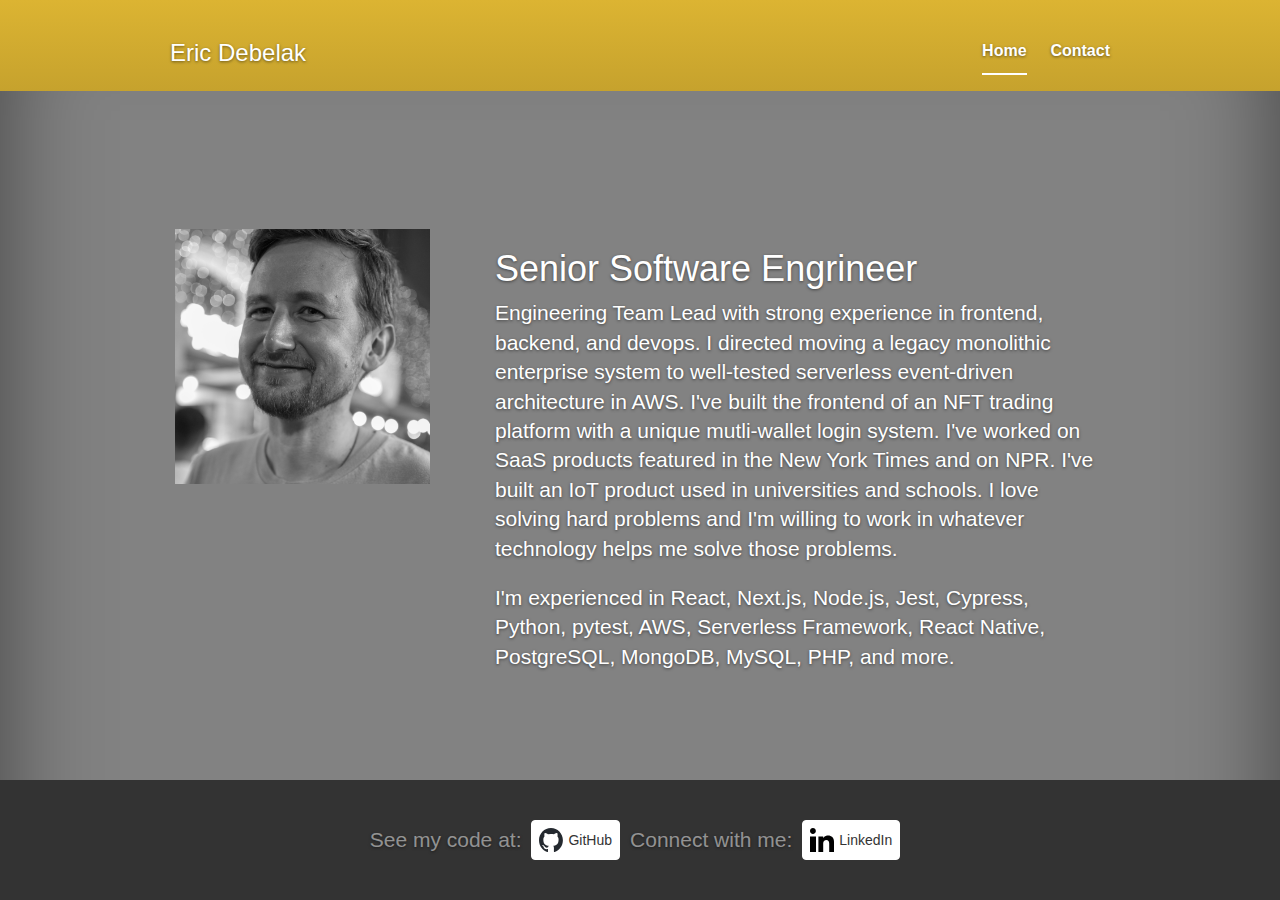
<file: index.html>
<!DOCTYPE html>

<html>
<head>
    <title>Eric Debelak - Senior Software Engineer</title>
    <meta charset="utf-8">
    <meta name="viewport" content="width=device-width, initial-scale=1">
    <!-- Latest compiled and minified CSS -->
    <link rel="stylesheet" href="//netdna.bootstrapcdn.com/bootstrap/3.1.1/css/bootstrap.min.css">
    <link rel="stylesheet" href="cover.css">
</head>

<body>
<body>

    <div class="site-wrapper">

      <div class="site-wrapper-inner">

        <div class="cover-container">
          <div class="masthead clearfix">
            <div class="inner">
              <h3 class="masthead-brand">Eric Debelak</h3>
              <ul class="nav masthead-nav">
                <li class="active"><a href="index.html">Home</a></li>
                <li><a href="contact.html">Contact</a></li>
              </ul>
            </div>
          </div>

          <div class="inner cover">
            <img src="images/eric.jpg" class="img-responsive col-sm-6 col-md-4" alt="Picture of Eric">
            <div class="col-sm-6 col-md-8">
            <h1 class="cover-heading">Senior Software Engrineer</h1>
            <p class="lead">Engineering Team Lead with strong experience in frontend, backend, and devops. I directed moving a legacy monolithic enterprise system to well-tested serverless event-driven architecture in AWS. I've built the frontend of an NFT trading platform with a unique mutli-wallet login system. I've worked on SaaS products featured in the New York Times and on NPR. I've built an IoT product used in universities and schools. I love solving hard problems and I'm willing to work in whatever technology helps me solve those problems.</p><br /><br />
            <p class="lead">I'm experienced in React, Next.js, Node.js, Jest, Cypress, Python, pytest, AWS, Serverless Framework, React Native, PostgreSQL, MongoDB, MySQL, PHP, and more.</p>
            </div>
          </div>

          <div class="mastfoot">
            <div class="inner">
                <p class="lead">See my code at: </p><a href="http://github.com/ericdebelak" class="btn btn-default"><img src="images/github-mark.svg" height="24" width="24" class="logo-image" />GitHub </a>
                <p class="lead">Connect with me:  </p><a href="http://www.linkedin.com/in/ericdebelak" class="btn btn-default"><img src="images/linkedin-mark.svg" height="24" width="24" class="logo-image" />LinkedIn </a>
            </div>
          </div>

        </div>

      </div>

    </div>



</body>
</html>
</file>
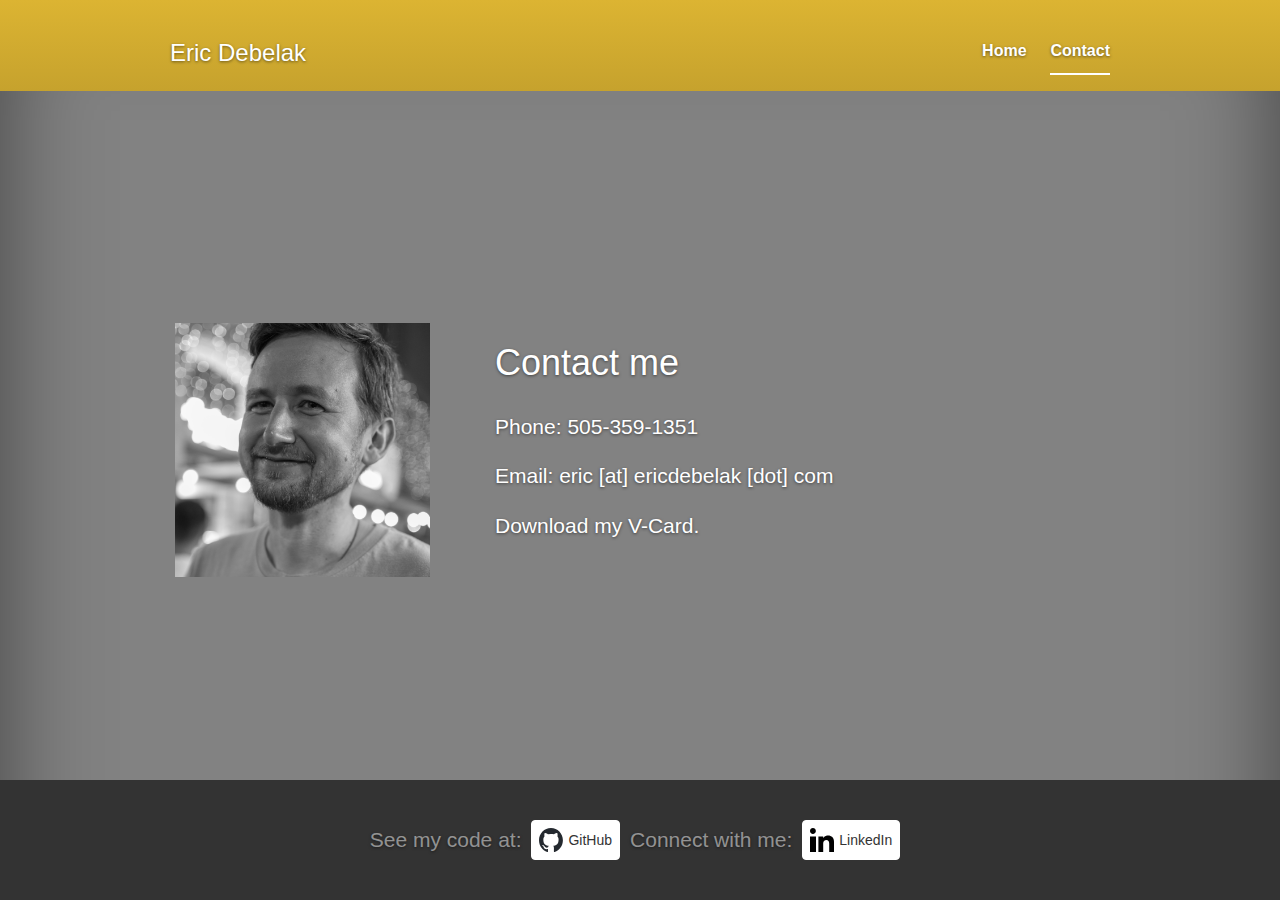
<file: contact.html>
<!DOCTYPE html>

<html>
<head>
    <meta charset="utf-8">
    <meta name="viewport" content="width=device-width, initial-scale=1">
    <title>Eric Debelak - Senior Software Engrineer</title>
    <!-- Latest compiled and minified CSS -->
    <link rel="stylesheet" href="//netdna.bootstrapcdn.com/bootstrap/3.1.1/css/bootstrap.min.css">   
    <link rel="stylesheet" href="cover.css">
</head>

<body>
<body>

    <div class="site-wrapper">

      <div class="site-wrapper-inner">

        <div class="cover-container">

          <div class="masthead clearfix">
            <div class="inner">
              <h3 class="masthead-brand">Eric Debelak</h3>
              <ul class="nav masthead-nav">
                <li><a href="index.html">Home</a></li>
                <li class="active"><a href="contact.html">Contact</a></li>
              </ul>
            </div>
          </div>

          <div class="inner cover">
            <img src="images/eric.jpg" class="img-responsive col-sm-6 col-md-4" alt="Picture of Eric">
            <div class="col-sm-6 col-md-8">
            <h1 class="cover-heading">Contact me</h1><br />
            <p class="lead">Phone: 505-359-1351</p><br /><br />
            <p class="lead">Email: eric [at] ericdebelak [dot] com</p><br /><br />
            <p class="lead"><a href="ericdebelak.vcf">Download my V-Card.</a></p>
            </div>
          </div>

           <div class="mastfoot">
            <div class="inner">
                <p class="lead">See my code at: </p><a href="http://github.com/ericdebelak" class="btn btn-default"><img src="images/github-mark.svg" height="24" width="24" class="logo-image" />GitHub </a>
                <p class="lead">Connect with me:  </p><a href="http://www.linkedin.com/in/ericdebelak" class="btn btn-default"><img src="images/linkedin-mark.svg" height="24" width="24" class="logo-image" />LinkedIn </a>
            </div>
          </div>

        </div>

      </div>

    </div>



</body>
</html>
</file>
<file: cover.css>
/*
 * Globals
 */

/* Links */
a,
a:focus,
a:hover {
  color: #fff;
}

/* Custom default button */
.btn-default,
.btn-default:hover,
.btn-default:focus {
  color: #333;
  text-shadow: none; /* Prevent inheritence from `body` */
  background-color: #fff;
  border: 1px solid #fff;
}


/*
 * Base structure
 */

html,
body {
  height: 100%;
  background-color: #828282;
}
body {
  color: #fff;
  /* text-align: center; */
  text-shadow: 0 1px 3px rgba(0,0,0,.5);
}

/* Extra markup and styles for table-esque vertical and horizontal centering */
.site-wrapper {
  display: table;
  width: 100%;
  height: 100%; /* For at least Firefox */
  min-height: 100%;
}
.site-wrapper-inner {
  display: table-cell;
  vertical-align: top;
}
.cover-container {
  margin-right: auto;
  margin-left: auto;
}

/* Padding for spacing */
.inner {
  padding: 30px;
}

.btn
{
  margin: 10px;
  padding: 2px;
  padding-right: 7px;
}

#linkedin
{
  margin-top: -3px;
  padding-bottom: 3px;
}

.img-responsive
{
  margin: 0 auto;
}

/*
 * Header
 */

.masthead {
  background: linear-gradient(#DCB432,	#C6A22D);
  margin-bottom: 30px;
  text-align: center;
}

.mastfoot {
  background-color: #333;
  margin-top: 30px;
  text-align: center;
}

.mastfoot .inner {
  display: flex;
  align-items: center;
  justify-content: center;
}

.mastfoot .lead {
  margin-bottom: 0;
}

.mastfoot .btn {
  display: flex;
  align-items: center;
}

.logo-image {
  margin: 5px;
}

.masthead-brand {
  margin-top: 10px;
  margin-bottom: 10px;
}

.masthead-nav > li {
  display: inline-block;
}
.masthead-nav > li + li {
  margin-left: 20px;
}
.masthead-nav > li > a {
  padding-right: 0;
  padding-left: 0;
  font-size: 16px;
  font-weight: bold;
  color: #fff; /* IE8 proofing */
  color: rgba(255,255,255,1);
  border-bottom: 2px solid transparent;
}
.masthead-nav > li > a:hover,
.masthead-nav > li > a:focus {
  background-color: transparent;
  border-bottom-color: rgba(255,255,255,.25);
}
.masthead-nav > .active > a,
.masthead-nav > .active > a:hover,
.masthead-nav > .active > a:focus {
  color: #fff;
  border-bottom-color: #fff;
}

@media (min-width: 768px) {
  .masthead-brand {
    float: left;
  }
  .masthead-nav {
    float: right;
  }
  
  .inner p
  {
    display: inline;
  }
  
  .img-responsive
  {
  float: left;
  padding-right: 50px;
  margin: 0;
  }
  
}




/*
 * Cover
 */

.cover {
  padding: 0 20px;
}
.cover .btn-lg {
  padding: 10px 20px;
  font-weight: bold;
}


/*
 * Footer
 */

.mastfoot {
  color: #999; /* IE8 proofing */
  color: rgba(255,255,255,.5);
  clear: both;
}


/*
 * Affix and center
 */

@media (min-width: 768px) {
  /* Pull out the header and footer */
  
  body {
    box-shadow: inset 0 0 100px rgba(0,0,0,.5);
  }
  
  .masthead {
    position: fixed;
    top: 0;
    padding-bottom: 15px;
  }
  .mastfoot {
    position: fixed;
    bottom: 0;
  }
  /* Start the vertical centering */
  .site-wrapper-inner {
    vertical-align: middle;
  }
  /* Handle the widths */
  .masthead,
  .mastfoot,
  .cover-container {
    width: 100%; /* Must be percentage or pixels for horizontal alignment */
  }
  .inner {
    width: 95%;
    margin: 0 auto;
  }
}

@media (min-width: 1000px) {
  .masthead {
    width: 100%;
  }
  .mastfoot,
  .cover-container {
    width: 100%;
  }
  .inner {
    width: 1000px;
    margin: 0 auto;
  }
  
}
</file>
